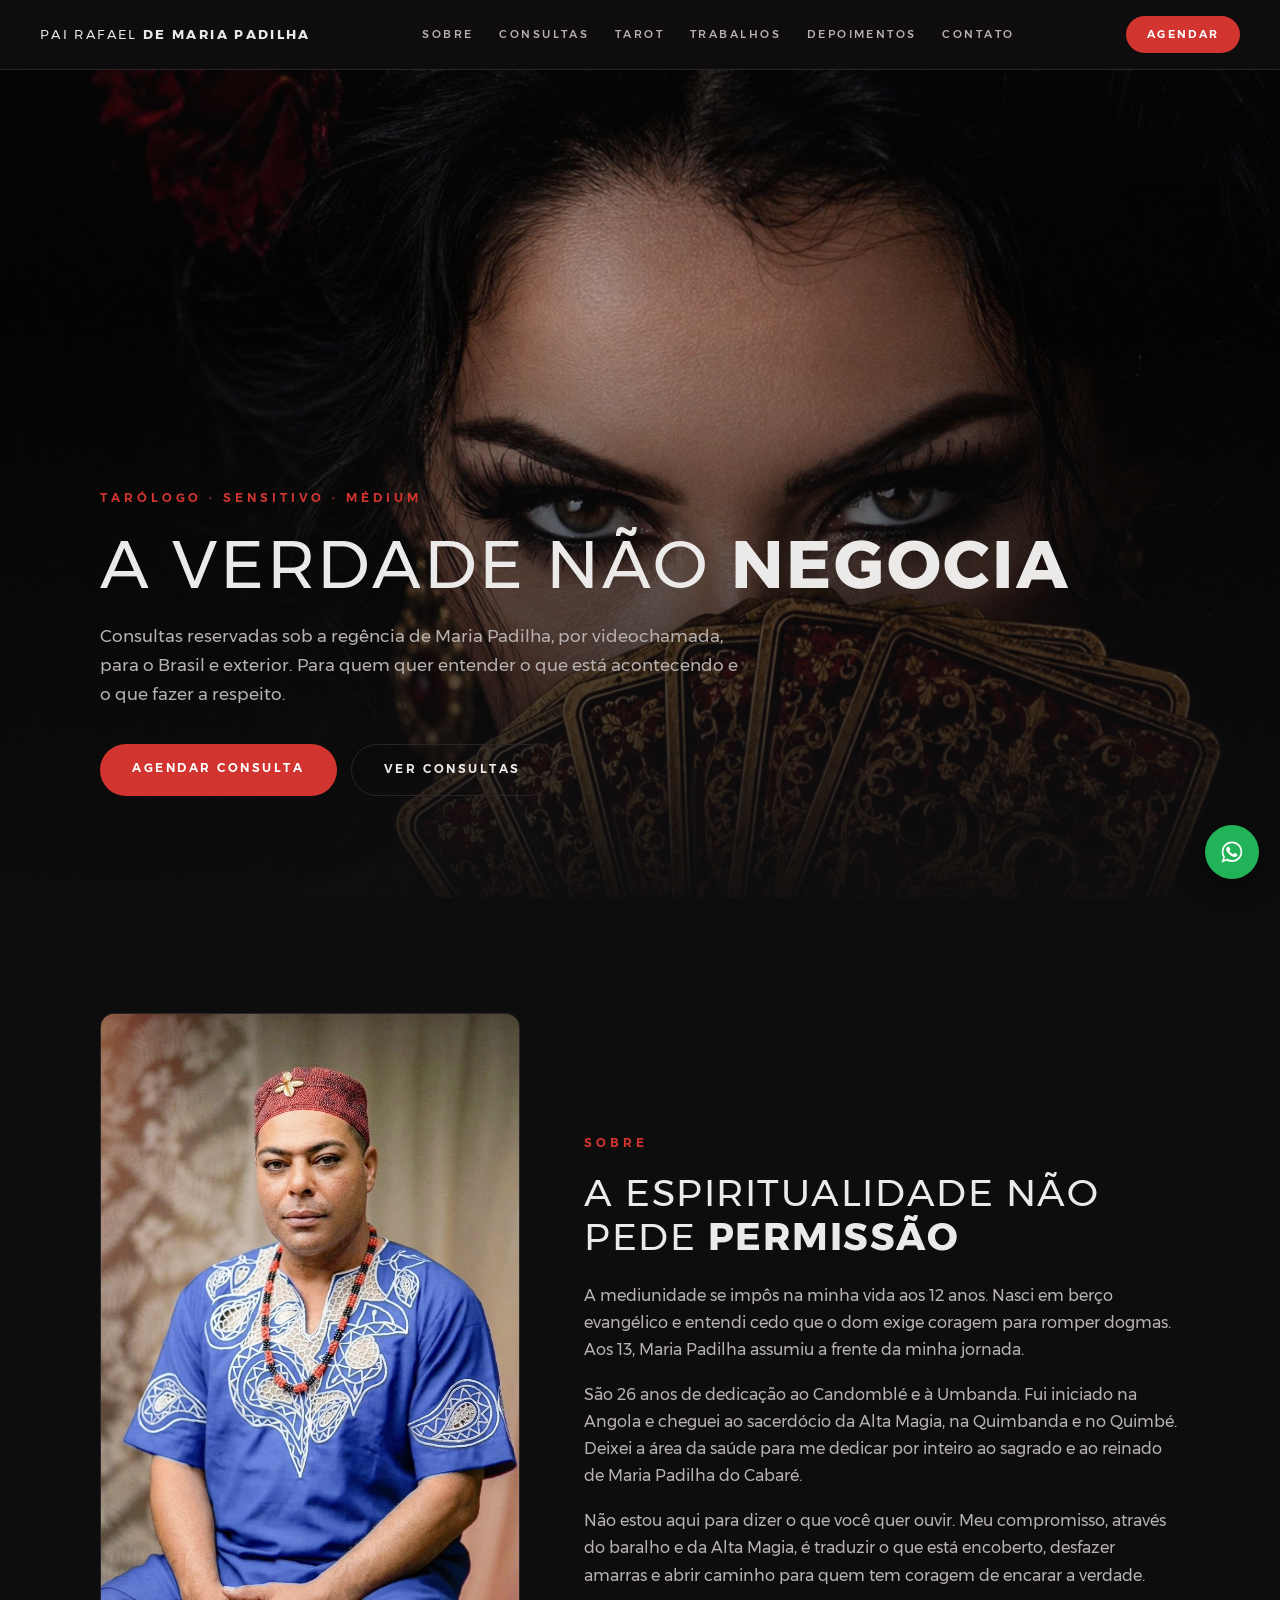
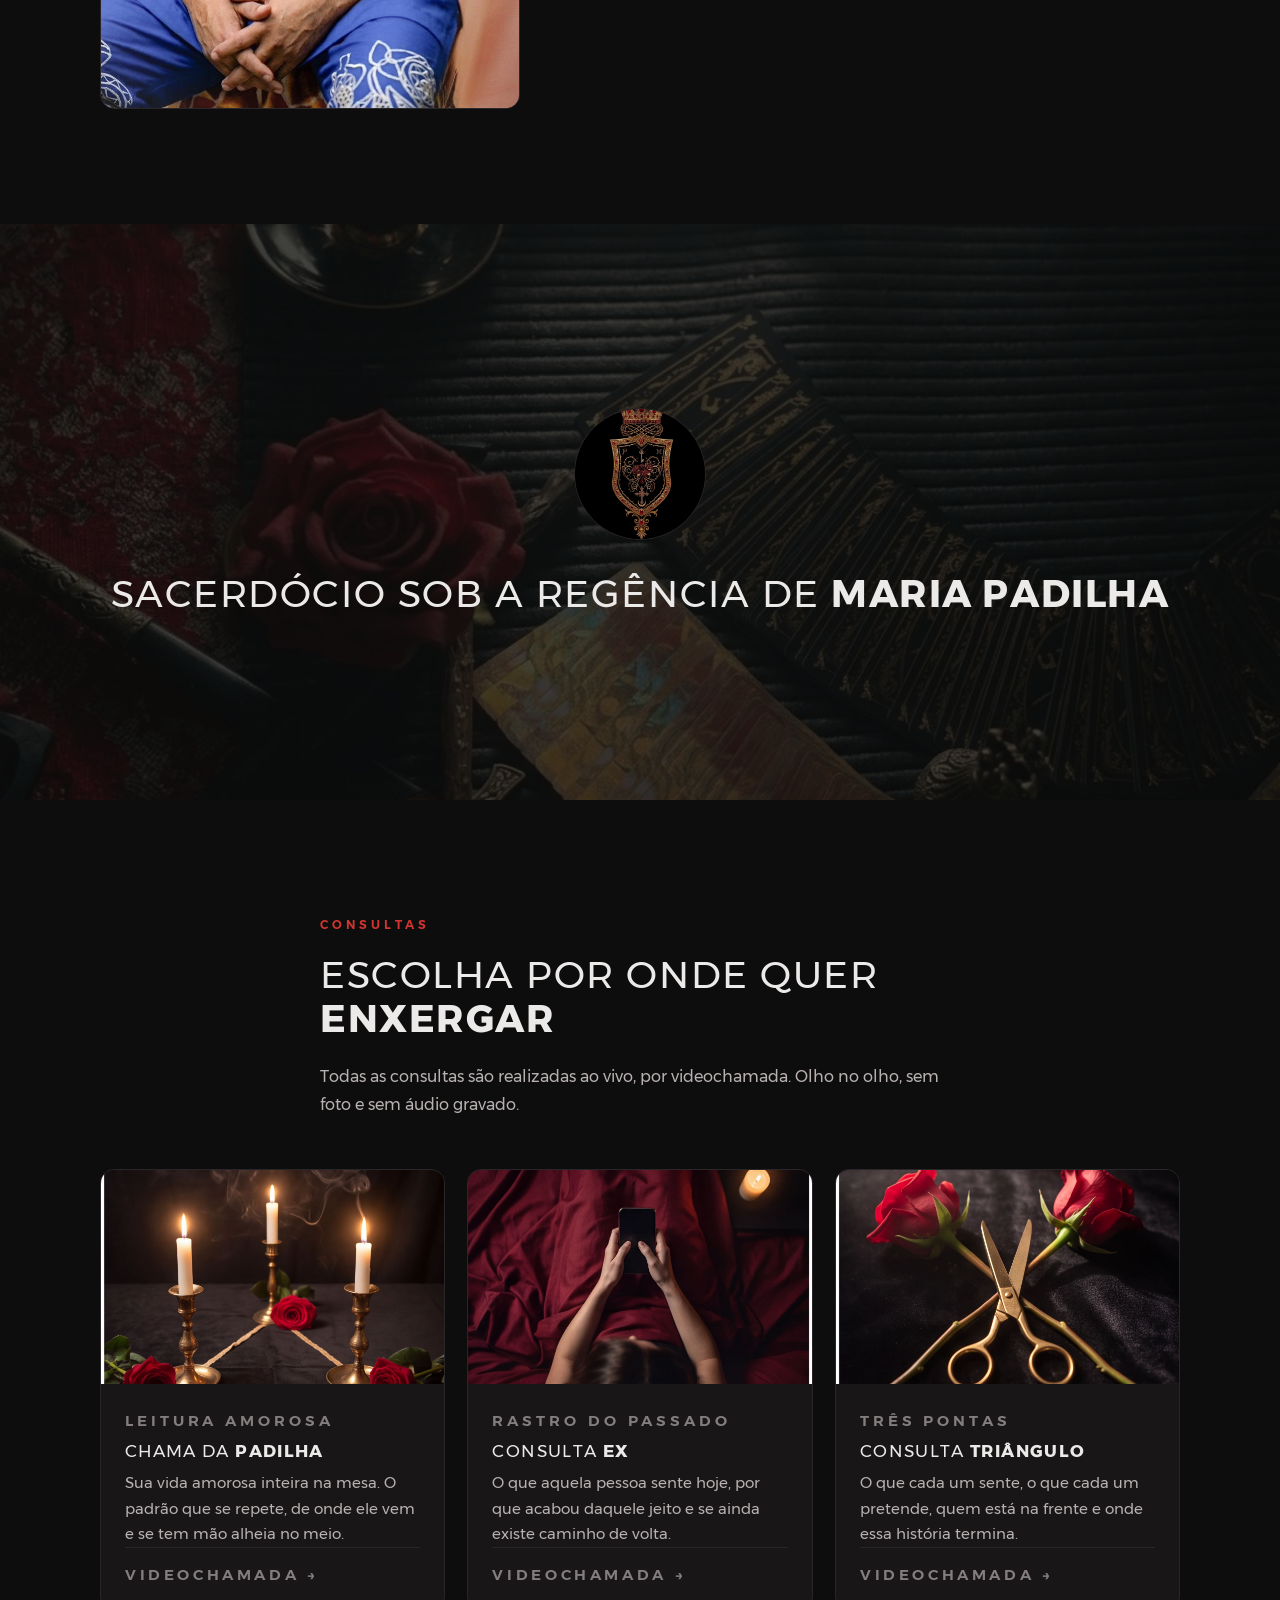
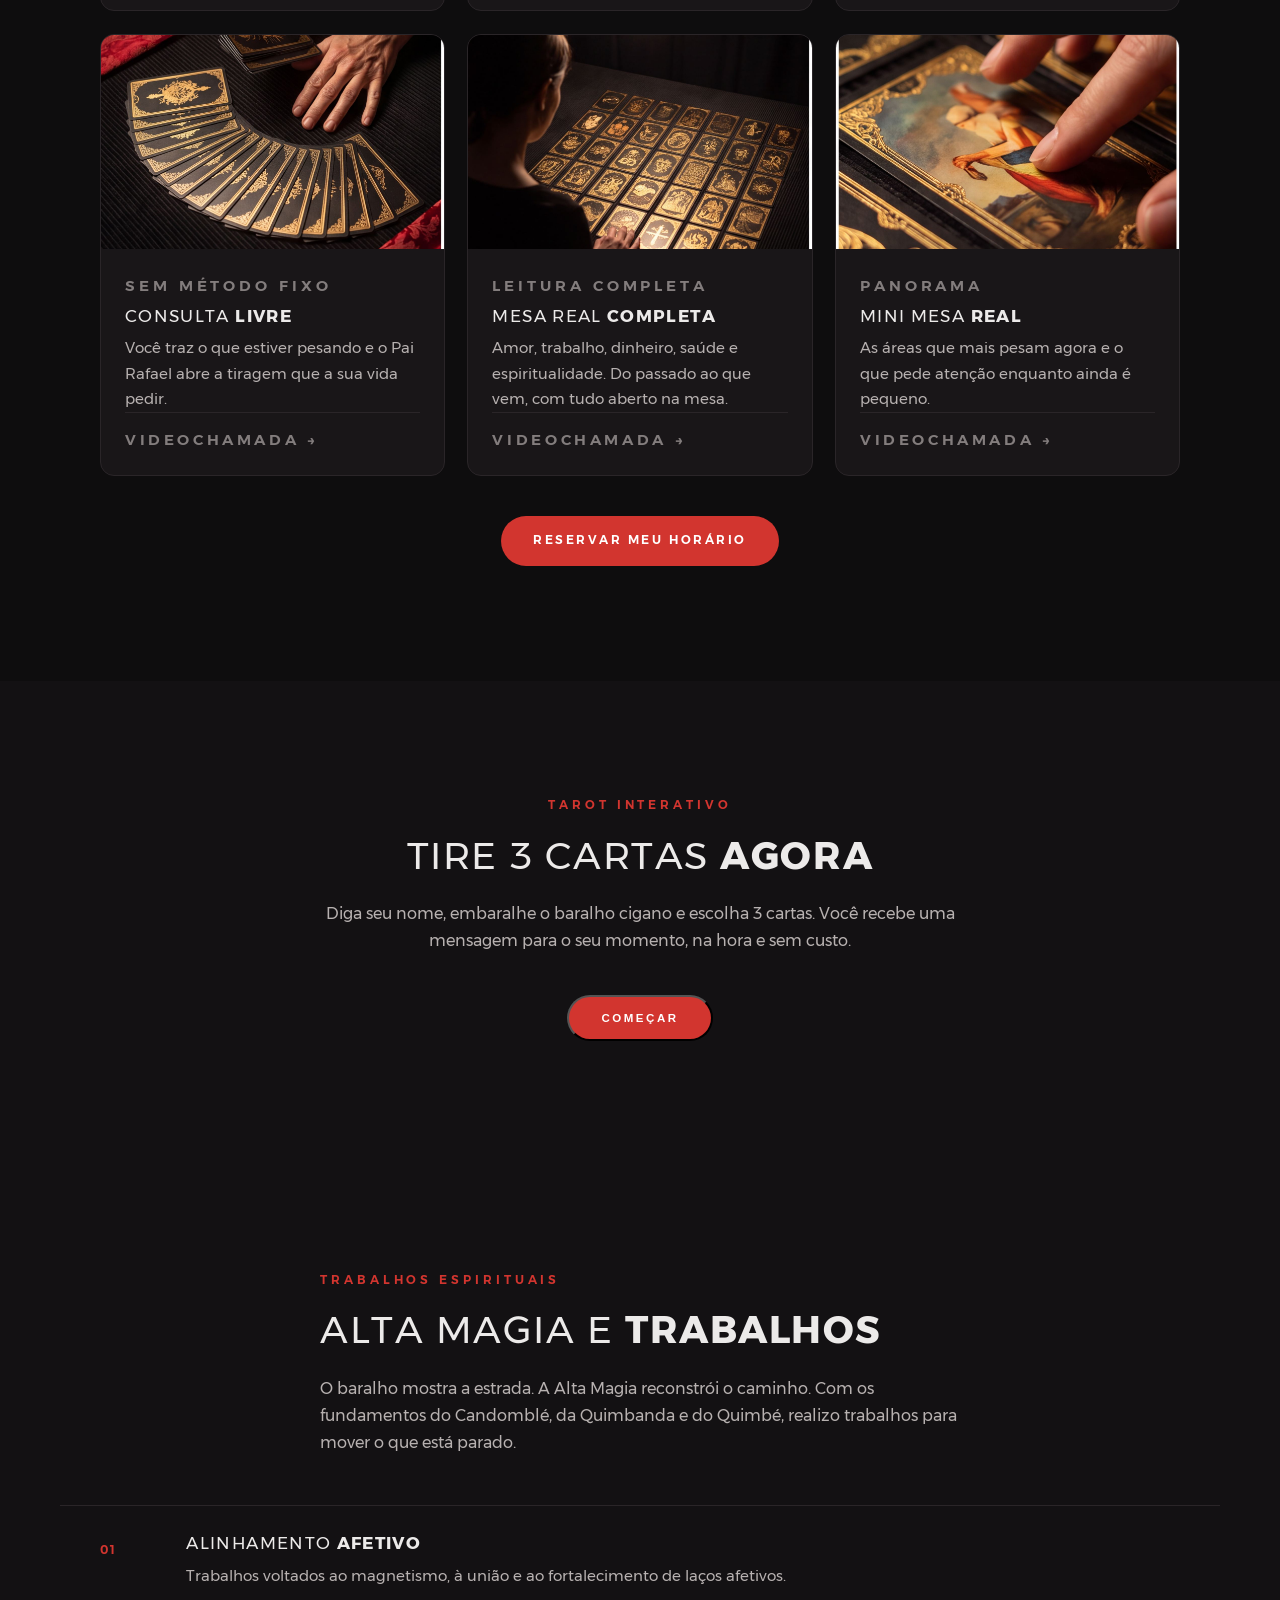
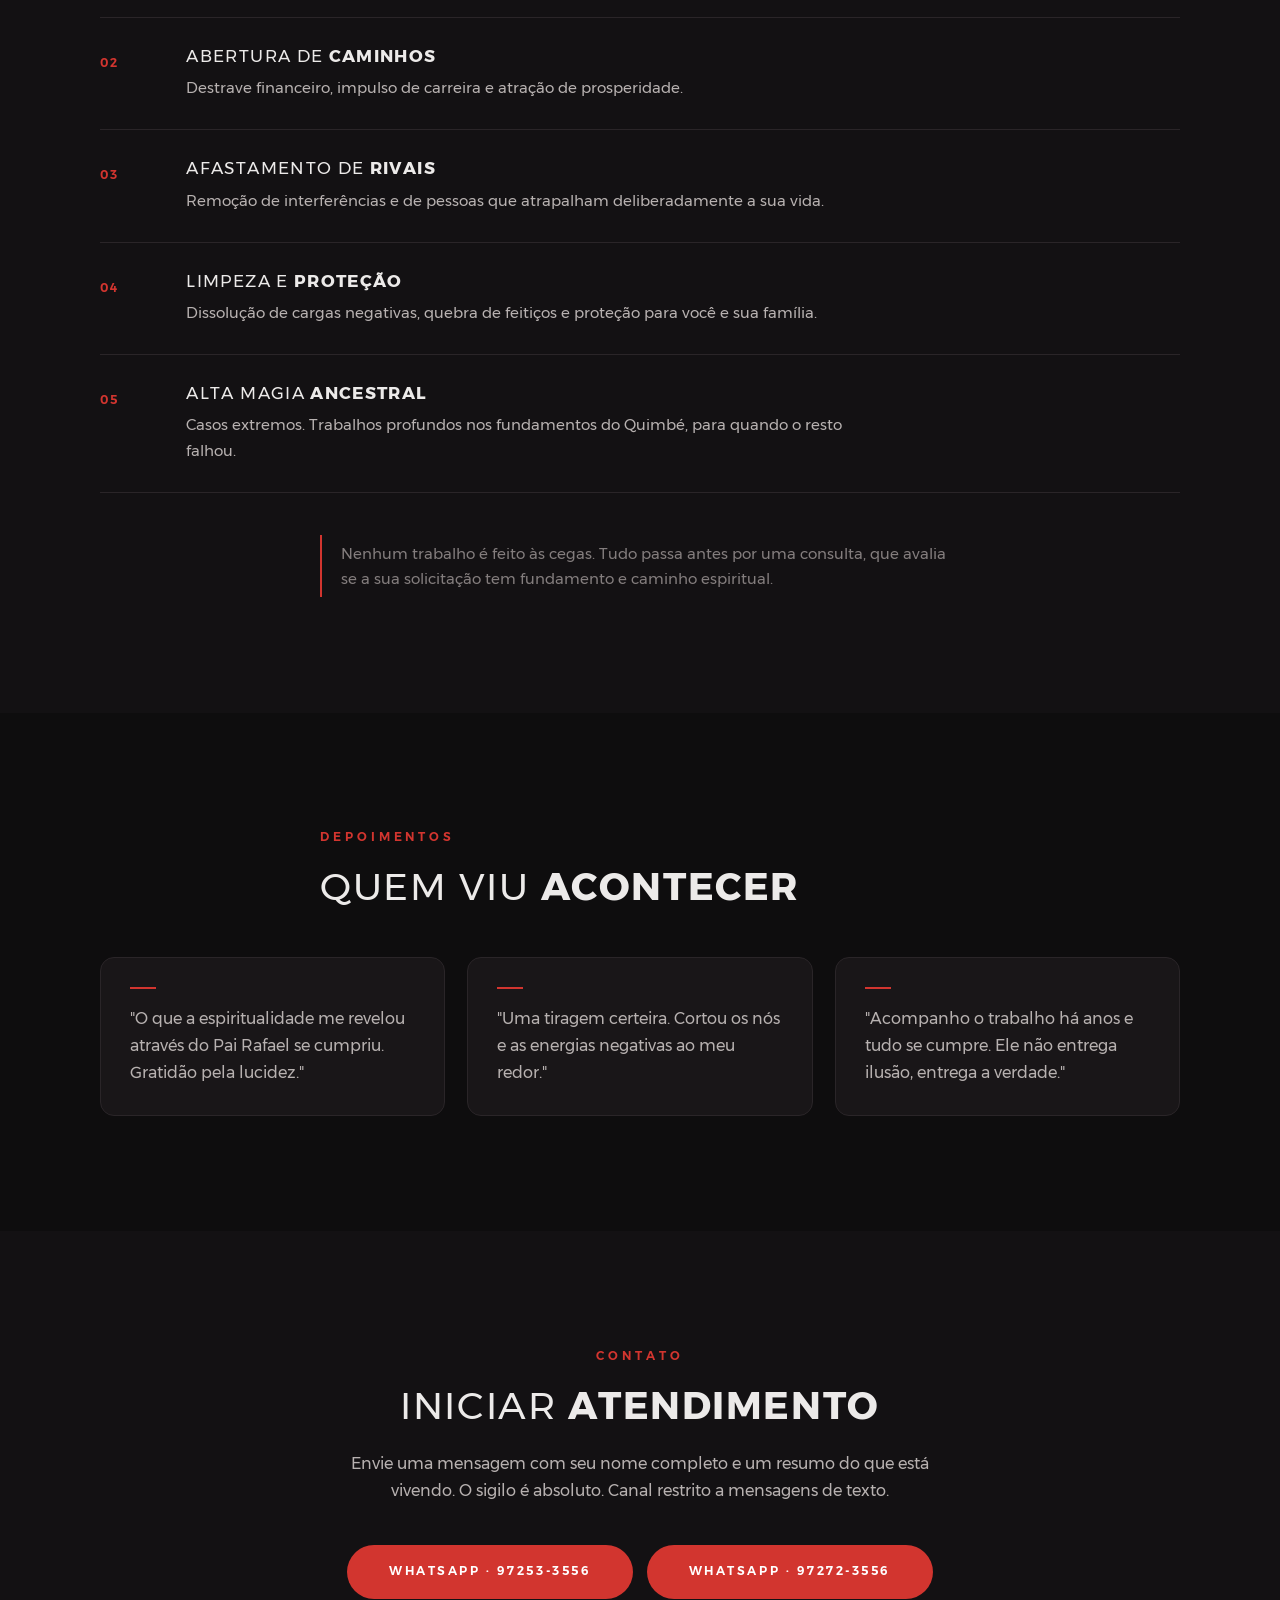
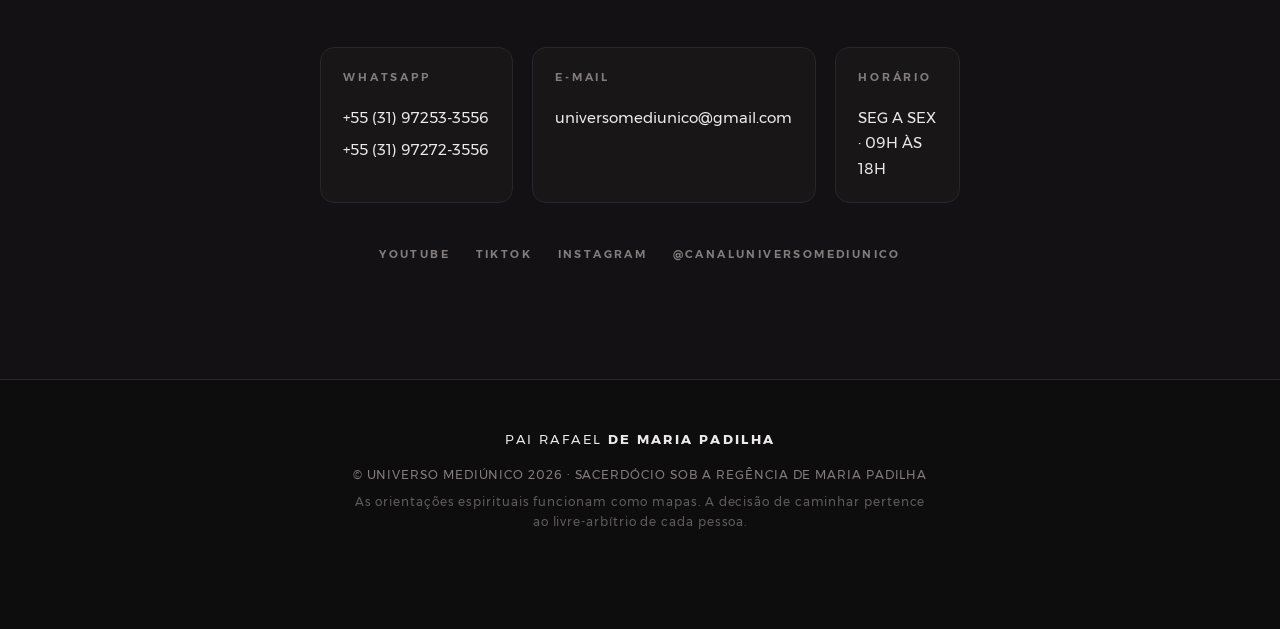
<file: index.html>
<!doctype html>
<html lang="pt-BR">
<head>
<meta charset="utf-8">
<meta name="viewport" content="width=device-width, initial-scale=1">
<title>Pai Rafael de Maria Padilha — Consultas Espirituais</title>
<meta name="description" content="Consultas espirituais por videochamada com Pai Rafael de Maria Padilha. Leitura de cartas, orientação e trabalhos espirituais.">
<meta property="og:title" content="Pai Rafael de Maria Padilha">
<meta property="og:description" content="Consultas espirituais por videochamada. Leitura de cartas, orientação e trabalhos espirituais.">
<meta property="og:type" content="website">
<link rel="preload" href="fonts/gontserrat-regular.woff2" as="font" type="font/woff2" crossorigin>
<link rel="preload" href="fonts/gontserrat-bold.woff2" as="font" type="font/woff2" crossorigin>
<link rel="stylesheet" href="styles.css">
<style>
/* ==== 2 numeros de whatsapp - embutido, nao mexe no styles.css ==== */
.wa2-dock{position:fixed;right:1.3rem;bottom:1.3rem;z-index:60;display:flex;flex-direction:column;align-items:flex-end;gap:.6rem}
.wa2-list{display:none;flex-direction:column;align-items:flex-end;gap:.5rem}
.wa2-dock.aberto .wa2-list{display:flex}
.wa2-item{display:inline-flex;align-items:center;gap:.55rem;background:var(--surface);border:1px solid var(--line);color:var(--text);padding:.62rem 1rem;border-radius:999px;font-size:.78rem;letter-spacing:.04em;white-space:nowrap;box-shadow:0 8px 26px rgba(0,0,0,.45);transition:border-color .2s,transform .2s}
.wa2-item:hover{border-color:#22b358;transform:translateY(-1px)}
.wa2-item svg{color:#22b358;flex-shrink:0}
.wa2-btn{width:54px;height:54px;border-radius:50%;border:none;cursor:pointer;padding:0;background:#22b358;color:#fff;display:flex;align-items:center;justify-content:center;box-shadow:0 8px 26px rgba(0,0,0,.45);transition:transform .2s}
.wa2-btn:hover{transform:scale(1.07)}
.wa2-dupla{display:flex;gap:.9rem;justify-content:center;flex-wrap:wrap;margin-top:2.5rem}
.center .wa2-dupla .btn{margin-top:0}
@media(max-width:520px){.wa2-dupla .btn{width:100%;text-align:center}}
.contact-grid .wa2-num{color:var(--text);font-size:.94rem;white-space:nowrap}
.contact-grid .wa2-num+.wa2-num{margin-top:.45rem}
</style>
</head>
<body>

<header class="nav" id="top">
  <a class="brand" href="#top">PAI RAFAEL <b>DE MARIA PADILHA</b></a>
  <nav class="nav-links">
    <a href="#sobre">SOBRE</a>
    <a href="#consultas">CONSULTAS</a>
    <a href="#tarot">TAROT</a>
    <a href="#trabalhos">TRABALHOS</a>
    <a href="#depoimentos">DEPOIMENTOS</a>
    <a href="#contato">CONTATO</a>
  </nav>
  <a class="btn btn-small" href="https://wa.me/5531972533556">AGENDAR</a>
</header>

<main>

<!-- HERO -->
<section class="hero">
  <img class="hero-img" src="assets/hero.jpg" alt="Pai Rafael de Maria Padilha">
  <div class="hero-veil"></div>
  <div class="hero-content">
    <p class="kicker">TARÓLOGO · SENSITIVO · MÉDIUM</p>
    <h1>A VERDADE NÃO <b>NEGOCIA</b></h1>
    <p class="lead">Consultas reservadas sob a regência de Maria Padilha, por videochamada, para o Brasil e exterior. Para quem quer entender o que está acontecendo e o que fazer a respeito.</p>
    <div class="hero-actions">
      <a class="btn" href="https://wa.me/5531972533556">AGENDAR CONSULTA</a>
      <a class="btn btn-ghost" href="#consultas">VER CONSULTAS</a>
    </div>
  </div>
</section>

<!-- SOBRE -->
<section id="sobre" class="section">
  <div class="wrap sobre-grid">
    <figure class="sobre-foto"><img src="assets/pai-rafael.jpg" alt="Pai Rafael de Maria Padilha"></figure>
    <div class="sobre-texto">
    <p class="kicker">SOBRE</p>
    <h2>A ESPIRITUALIDADE NÃO PEDE <b>PERMISSÃO</b></h2>
    <p>A mediunidade se impôs na minha vida aos 12 anos. Nasci em berço evangélico e entendi cedo que o dom exige coragem para romper dogmas. Aos 13, Maria Padilha assumiu a frente da minha jornada.</p>
    <p>São 26 anos de dedicação ao Candomblé e à Umbanda. Fui iniciado na Angola e cheguei ao sacerdócio da Alta Magia, na Quimbanda e no Quimbé. Deixei a área da saúde para me dedicar por inteiro ao sagrado e ao reinado de Maria Padilha do Cabaré.</p>
    <p>Não estou aqui para dizer o que você quer ouvir. Meu compromisso, através do baralho e da Alta Magia, é traduzir o que está encoberto, desfazer amarras e abrir caminho para quem tem coragem de encarar a verdade.</p>
    </div>
  </div>
</section>

<!-- FAIXA BRASÃO -->
<section class="band">
  <img class="band-img" src="assets/mesa-padilha.jpg" alt="">
  <div class="band-veil"></div>
  <div class="band-content">
    <img class="crest" src="assets/brasao.jpg" alt="Brasão">
    <h2>SACERDÓCIO SOB A REGÊNCIA DE <b>MARIA PADILHA</b></h2>
  </div>
</section>

<!-- CONSULTAS -->
<section id="consultas" class="section">
  <div class="wrap narrow">
    <p class="kicker">CONSULTAS</p>
    <h2>ESCOLHA POR ONDE QUER <b>ENXERGAR</b></h2>
    <p>Todas as consultas são realizadas ao vivo, por videochamada. Olho no olho, sem foto e sem áudio gravado.</p>
  </div>

  <div class="wrap cards">

    <a class="card" href="https://wa.me/5531972533556?text=Ol%C3%A1%21%20Quero%20agendar%20a%20consulta%20Chama%20da%20Padilha." target="_blank" rel="noreferrer">
      <div class="card-img"><img src="assets/c-chama.jpg" alt="" loading="lazy"></div>
      <div class="card-body">
        <p class="tag">LEITURA AMOROSA</p>
        <h3>CHAMA DA <b>PADILHA</b></h3>
        <p>Sua vida amorosa inteira na mesa. O padrão que se repete, de onde ele vem e se tem mão alheia no meio.</p>
        <p class="meta">VIDEOCHAMADA</p>
      </div>
    </a>

    <a class="card" href="https://wa.me/5531972533556?text=Ol%C3%A1%21%20Quero%20agendar%20a%20Consulta%20Ex." target="_blank" rel="noreferrer">
      <div class="card-img"><img src="assets/c-ex.jpg" alt="" loading="lazy"></div>
      <div class="card-body">
        <p class="tag">RASTRO DO PASSADO</p>
        <h3>CONSULTA <b>EX</b></h3>
        <p>O que aquela pessoa sente hoje, por que acabou daquele jeito e se ainda existe caminho de volta.</p>
        <p class="meta">VIDEOCHAMADA</p>
      </div>
    </a>

    <a class="card" href="https://wa.me/5531972533556?text=Ol%C3%A1%21%20Quero%20agendar%20a%20Consulta%20Tri%C3%A2ngulo." target="_blank" rel="noreferrer">
      <div class="card-img"><img src="assets/c-triangulo.jpg" alt="" loading="lazy"></div>
      <div class="card-body">
        <p class="tag">TRÊS PONTAS</p>
        <h3>CONSULTA <b>TRIÂNGULO</b></h3>
        <p>O que cada um sente, o que cada um pretende, quem está na frente e onde essa história termina.</p>
        <p class="meta">VIDEOCHAMADA</p>
      </div>
    </a>

    <a class="card" href="https://wa.me/5531972533556?text=Ol%C3%A1%21%20Quero%20agendar%20a%20Consulta%20Livre." target="_blank" rel="noreferrer">
      <div class="card-img"><img src="assets/c-livre.jpg" alt="" loading="lazy"></div>
      <div class="card-body">
        <p class="tag">SEM MÉTODO FIXO</p>
        <h3>CONSULTA <b>LIVRE</b></h3>
        <p>Você traz o que estiver pesando e o Pai Rafael abre a tiragem que a sua vida pedir.</p>
        <p class="meta">VIDEOCHAMADA</p>
      </div>
    </a>

    <a class="card" href="https://wa.me/5531972533556?text=Ol%C3%A1%21%20Quero%20agendar%20a%20Mesa%20Real%20Completa." target="_blank" rel="noreferrer">
      <div class="card-img"><img src="assets/c-mesa.jpg" alt="" loading="lazy"></div>
      <div class="card-body">
        <p class="tag">LEITURA COMPLETA</p>
        <h3>MESA REAL <b>COMPLETA</b></h3>
        <p>Amor, trabalho, dinheiro, saúde e espiritualidade. Do passado ao que vem, com tudo aberto na mesa.</p>
        <p class="meta">VIDEOCHAMADA</p>
      </div>
    </a>

    <a class="card" href="https://wa.me/5531972533556?text=Ol%C3%A1%21%20Quero%20agendar%20a%20Mini%20Mesa%20Real." target="_blank" rel="noreferrer">
      <div class="card-img"><img src="assets/c-mini.jpg" alt="" loading="lazy"></div>
      <div class="card-body">
        <p class="tag">PANORAMA</p>
        <h3>MINI MESA <b>REAL</b></h3>
        <p>As áreas que mais pesam agora e o que pede atenção enquanto ainda é pequeno.</p>
        <p class="meta">VIDEOCHAMADA</p>
      </div>
    </a>

  </div>

  <div class="wrap center">
    <a class="btn" href="https://wa.me/5531972533556">RESERVAR MEU HORÁRIO</a>
  </div>
</section>


<!-- TAROT INTERATIVO -->
<section id="tarot" class="section alt">
  <div class="wrap narrow center">
    <p class="kicker">TAROT INTERATIVO</p>
    <h2>TIRE 3 CARTAS <b>AGORA</b></h2>
    <p>Diga seu nome, embaralhe o baralho cigano e escolha 3 cartas. Você recebe uma mensagem para o seu momento, na hora e sem custo.</p>
    <button class="btn" id="abrir-tarot" type="button">COMEÇAR</button>
  </div>
</section>

<!-- TRABALHOS -->
<section id="trabalhos" class="section alt">
  <div class="wrap narrow">
    <p class="kicker">TRABALHOS ESPIRITUAIS</p>
    <h2>ALTA MAGIA E <b>TRABALHOS</b></h2>
    <p>O baralho mostra a estrada. A Alta Magia reconstrói o caminho. Com os fundamentos do Candomblé, da Quimbanda e do Quimbé, realizo trabalhos para mover o que está parado.</p>
  </div>

  <div class="wrap works">
    <div class="work"><span>01</span><div><h3>ALINHAMENTO <b>AFETIVO</b></h3><p>Trabalhos voltados ao magnetismo, à união e ao fortalecimento de laços afetivos.</p></div></div>
    <div class="work"><span>02</span><div><h3>ABERTURA DE <b>CAMINHOS</b></h3><p>Destrave financeiro, impulso de carreira e atração de prosperidade.</p></div></div>
    <div class="work"><span>03</span><div><h3>AFASTAMENTO DE <b>RIVAIS</b></h3><p>Remoção de interferências e de pessoas que atrapalham deliberadamente a sua vida.</p></div></div>
    <div class="work"><span>04</span><div><h3>LIMPEZA E <b>PROTEÇÃO</b></h3><p>Dissolução de cargas negativas, quebra de feitiços e proteção para você e sua família.</p></div></div>
    <div class="work"><span>05</span><div><h3>ALTA MAGIA <b>ANCESTRAL</b></h3><p>Casos extremos. Trabalhos profundos nos fundamentos do Quimbé, para quando o resto falhou.</p></div></div>
  </div>

  <div class="wrap narrow">
    <p class="note">Nenhum trabalho é feito às cegas. Tudo passa antes por uma consulta, que avalia se a sua solicitação tem fundamento e caminho espiritual.</p>
  </div>
</section>

<!-- DEPOIMENTOS -->
<section id="depoimentos" class="section">
  <div class="wrap narrow">
    <p class="kicker">DEPOIMENTOS</p>
    <h2>QUEM VIU <b>ACONTECER</b></h2>
  </div>
  <div class="wrap quotes">
    <blockquote>"O que a espiritualidade me revelou através do Pai Rafael se cumpriu. Gratidão pela lucidez."</blockquote>
    <blockquote>"Uma tiragem certeira. Cortou os nós e as energias negativas ao meu redor."</blockquote>
    <blockquote>"Acompanho o trabalho há anos e tudo se cumpre. Ele não entrega ilusão, entrega a verdade."</blockquote>
  </div>
</section>

<!-- CONTATO -->
<section id="contato" class="section alt">
  <div class="wrap narrow center">
    <p class="kicker">CONTATO</p>
    <h2>INICIAR <b>ATENDIMENTO</b></h2>
    <p>Envie uma mensagem com seu nome completo e um resumo do que está vivendo. O sigilo é absoluto. Canal restrito a mensagens de texto.</p>
    <div class="wa2-dupla">
      <a class="btn btn-large" href="https://wa.me/5531972533556" target="_blank" rel="noreferrer">WHATSAPP &middot; 97253-3556</a>
      <a class="btn btn-large" href="https://wa.me/5531972723556" target="_blank" rel="noreferrer">WHATSAPP &middot; 97272-3556</a>
    </div>
    <div class="contact-grid">
      <div><p class="tag">WHATSAPP</p><p class="wa2-num">+55 (31) 97253-3556</p><p class="wa2-num">+55 (31) 97272-3556</p></div>
      <div><p class="tag">E-MAIL</p><p>universomediunico@gmail.com</p></div>
      <div><p class="tag">HORÁRIO</p><p>SEG A SEX · 09H ÀS 18H</p></div>
    </div>
    <div class="social">
      <a href="https://youtube.com/@pairafaeldemariapadilha" target="_blank" rel="noreferrer">YOUTUBE</a>
      <a href="https://tiktok.com/@pairafaeldemariapadilha" target="_blank" rel="noreferrer">TIKTOK</a>
      <a href="https://instagram.com/pairafaeldemariapadilha" target="_blank" rel="noreferrer">INSTAGRAM</a>
      <a href="https://instagram.com/canaluniversomediunico" target="_blank" rel="noreferrer">@CANALUNIVERSOMEDIUNICO</a>
    </div>
  </div>
</section>

</main>

<footer class="footer">
  <p>PAI RAFAEL <b>DE MARIA PADILHA</b></p>
  <p class="fine">© UNIVERSO MEDIÚNICO 2026 · SACERDÓCIO SOB A REGÊNCIA DE MARIA PADILHA</p>
  <p class="fine dim">As orientações espirituais funcionam como mapas. A decisão de caminhar pertence ao livre-arbítrio de cada pessoa.</p>
</footer>

<div class="wa2-dock" id="wa2-dock">
  <div class="wa2-list" id="wa2-list">
    <a class="wa2-item" href="https://wa.me/5531972533556" target="_blank" rel="noreferrer"><svg viewBox="0 0 32 32" width="16" height="16" aria-hidden="true"><path fill="currentColor" d="M16 3C9 3 3.4 8.6 3.4 15.6c0 2.5.7 4.9 2 7L3 29l6.6-2.3c2 1.1 4.2 1.7 6.4 1.7 7 0 12.6-5.6 12.6-12.6S23 3 16 3zm0 22.9c-2 0-3.9-.5-5.5-1.5l-.4-.2-3.9 1.4 1.3-3.8-.3-.4c-1.1-1.7-1.7-3.7-1.7-5.8 0-5.8 4.7-10.5 10.5-10.5s10.5 4.7 10.5 10.5S21.8 25.9 16 25.9zm5.9-7.8c-.3-.2-1.9-.9-2.2-1s-.5-.2-.7.2c-.2.3-.8 1-1 1.2-.2.2-.4.2-.7.1-.3-.2-1.4-.5-2.6-1.6-1-.9-1.6-2-1.8-2.3-.2-.3 0-.5.1-.6.1-.1.3-.4.5-.6.2-.2.2-.3.3-.5.1-.2.1-.4 0-.6-.1-.2-.7-1.7-1-2.3-.3-.6-.5-.5-.7-.5H11c-.2 0-.6.1-.9.4-.3.3-1.2 1.1-1.2 2.7 0 1.6 1.2 3.2 1.4 3.4.2.2 2.4 3.7 5.8 5.1 3.4 1.4 3.4.9 4 .9.6-.1 1.9-.8 2.2-1.5.3-.7.3-1.4.2-1.5-.1-.1-.3-.2-.6-.4z"/></svg> (31) 97253-3556</a>
    <a class="wa2-item" href="https://wa.me/5531972723556" target="_blank" rel="noreferrer"><svg viewBox="0 0 32 32" width="16" height="16" aria-hidden="true"><path fill="currentColor" d="M16 3C9 3 3.4 8.6 3.4 15.6c0 2.5.7 4.9 2 7L3 29l6.6-2.3c2 1.1 4.2 1.7 6.4 1.7 7 0 12.6-5.6 12.6-12.6S23 3 16 3zm0 22.9c-2 0-3.9-.5-5.5-1.5l-.4-.2-3.9 1.4 1.3-3.8-.3-.4c-1.1-1.7-1.7-3.7-1.7-5.8 0-5.8 4.7-10.5 10.5-10.5s10.5 4.7 10.5 10.5S21.8 25.9 16 25.9zm5.9-7.8c-.3-.2-1.9-.9-2.2-1s-.5-.2-.7.2c-.2.3-.8 1-1 1.2-.2.2-.4.2-.7.1-.3-.2-1.4-.5-2.6-1.6-1-.9-1.6-2-1.8-2.3-.2-.3 0-.5.1-.6.1-.1.3-.4.5-.6.2-.2.2-.3.3-.5.1-.2.1-.4 0-.6-.1-.2-.7-1.7-1-2.3-.3-.6-.5-.5-.7-.5H11c-.2 0-.6.1-.9.4-.3.3-1.2 1.1-1.2 2.7 0 1.6 1.2 3.2 1.4 3.4.2.2 2.4 3.7 5.8 5.1 3.4 1.4 3.4.9 4 .9.6-.1 1.9-.8 2.2-1.5.3-.7.3-1.4.2-1.5-.1-.1-.3-.2-.6-.4z"/></svg> (31) 97272-3556</a>
  </div>
  <button class="wa2-btn" id="wa2-toggle" type="button" aria-expanded="false" aria-controls="wa2-list" aria-label="Falar no WhatsApp"><svg viewBox="0 0 32 32" width="26" height="26" aria-hidden="true"><path fill="currentColor" d="M16 3C9 3 3.4 8.6 3.4 15.6c0 2.5.7 4.9 2 7L3 29l6.6-2.3c2 1.1 4.2 1.7 6.4 1.7 7 0 12.6-5.6 12.6-12.6S23 3 16 3zm0 22.9c-2 0-3.9-.5-5.5-1.5l-.4-.2-3.9 1.4 1.3-3.8-.3-.4c-1.1-1.7-1.7-3.7-1.7-5.8 0-5.8 4.7-10.5 10.5-10.5s10.5 4.7 10.5 10.5S21.8 25.9 16 25.9zm5.9-7.8c-.3-.2-1.9-.9-2.2-1s-.5-.2-.7.2c-.2.3-.8 1-1 1.2-.2.2-.4.2-.7.1-.3-.2-1.4-.5-2.6-1.6-1-.9-1.6-2-1.8-2.3-.2-.3 0-.5.1-.6.1-.1.3-.4.5-.6.2-.2.2-.3.3-.5.1-.2.1-.4 0-.6-.1-.2-.7-1.7-1-2.3-.3-.6-.5-.5-.7-.5H11c-.2 0-.6.1-.9.4-.3.3-1.2 1.1-1.2 2.7 0 1.6 1.2 3.2 1.4 3.4.2.2 2.4 3.7 5.8 5.1 3.4 1.4 3.4.9 4 .9.6-.1 1.9-.8 2.2-1.5.3-.7.3-1.4.2-1.5-.1-.1-.3-.2-.6-.4z"/></svg></button>
</div>


<!-- OVERLAY DO TAROT -->
<div class="tarot-overlay" id="tarot-overlay" role="dialog" aria-modal="true" aria-label="Tarot interativo">
  <div class="tarot-caixa">
    <button class="tarot-x" id="tarot-fechar" type="button" aria-label="Fechar">×</button>

    <div id="tarot-inicio">
      <p class="kicker">TAROT INTERATIVO</p>
      <h2>ANTES DE EMBARALHAR, <b>SEU NOME</b></h2>
      <p>As cartas respondem melhor quando sabem com quem falam.</p>
      <input id="tarot-nome" type="text" placeholder="Seu primeiro nome" autocomplete="given-name" maxlength="40">
      <button class="btn" id="tarot-comecar" type="button">EMBARALHAR</button>
    </div>

    <div id="tarot-mesa" hidden>
      <p class="kicker" id="tarot-quem"></p>
      <h2 id="tarot-conta">ESCOLHA 3 CARTAS</h2>
      <p>Respire. Deixe a mão escolher, não a cabeça.</p>
      <div class="tarot-grid" id="tarot-grid"></div>
    </div>

    <div id="tarot-resultado" hidden>
      <p class="kicker">SUA MENSAGEM</p>
      <h2 id="tarot-saudacao"></h2>
      <div id="tarot-cartas-final"></div>
      <p class="tarot-fecho">Isso é um recado, não uma consulta. Se alguma dessas cartas tocou onde dói, a leitura completa vai mais fundo.</p>
      <div class="tarot-acoes">
        <a class="btn" href="https://wa.me/5531972533556">FALAR COM O PAI RAFAEL</a>
        <button class="btn btn-ghost" id="tarot-refazer" type="button">TIRAR DE NOVO</button>
      </div>
    </div>

  </div>
</div>
<script>
(function(){
  var d=document.getElementById('wa2-dock'),b=document.getElementById('wa2-toggle');
  if(!d||!b)return;
  b.addEventListener('click',function(e){e.stopPropagation();var on=d.classList.toggle('aberto');b.setAttribute('aria-expanded',on?'true':'false');});
  document.addEventListener('click',function(e){if(!d.contains(e.target)){d.classList.remove('aberto');b.setAttribute('aria-expanded','false');}});
  document.addEventListener('keydown',function(e){if(e.key==='Escape'){d.classList.remove('aberto');b.setAttribute('aria-expanded','false');}});
})();
</script>
<script src="tarot.js"></script>

</body>
</html>
</file>
<file: styles.css>
/* ============================================================
   PAI RAFAEL DE MARIA PADILHA
   Clean escuro · sem itálico · sem dourado · acento vermelho
   ============================================================ */

@font-face{font-family:"Gontserrat";src:url("fonts/gontserrat-light.woff2") format("woff2");font-weight:300;font-style:normal;font-display:swap}
@font-face{font-family:"Gontserrat";src:url("fonts/gontserrat-regular.woff2") format("woff2");font-weight:400;font-style:normal;font-display:swap}
@font-face{font-family:"Gontserrat";src:url("fonts/gontserrat-medium.woff2") format("woff2");font-weight:500;font-style:normal;font-display:swap}
@font-face{font-family:"Gontserrat";src:url("fonts/gontserrat-semibold.woff2") format("woff2");font-weight:600;font-style:normal;font-display:swap}
@font-face{font-family:"Gontserrat";src:url("fonts/gontserrat-bold.woff2") format("woff2");font-weight:700;font-style:normal;font-display:swap}

:root{
  --bg:        #0e0d0e;
  --bg-alt:    #131113;
  --surface:   #191618;
  --line:      #2a2528;
  --text:      #eceae9;
  --text-2:    #b7b1b0;
  --text-3:    #837d7d;
  --accent:    #d2352f;
  --radius:    14px;
  --wrap:      1160px;
  --narrow:    720px;
}

*{margin:0;padding:0;box-sizing:border-box}
html{scroll-behavior:smooth}
body{
  background:var(--bg);
  color:var(--text);
  font-family:"Gontserrat",system-ui,-apple-system,sans-serif;
  font-weight:400;
  line-height:1.7;
  -webkit-font-smoothing:antialiased;
}
img{display:block;max-width:100%}
a{color:inherit;text-decoration:none}
em,i{font-style:normal}

/* ---------- tipografia ---------- */
h1,h2,h3{
  font-weight:400;              /* peso regular */
  text-transform:uppercase;
  line-height:1.15;
  letter-spacing:.04em;
}
h1 b,h2 b,h3 b,.brand b,.footer b{font-weight:700}  /* uma palavra em negrito */
h1{font-size:clamp(2.3rem,5.6vw,4.2rem)}
h2{font-size:clamp(1.55rem,3.4vw,2.4rem);margin-bottom:1.4rem}
h3{font-size:1.06rem;letter-spacing:.08em;margin-bottom:.55rem}
p{color:var(--text-2)}
h1+p,h2+p{max-width:58ch}

.kicker{
  font-size:.72rem;font-weight:600;letter-spacing:.34em;
  text-transform:uppercase;color:var(--accent);margin-bottom:1.1rem;
}
.tag{
  font-size:.66rem;font-weight:600;letter-spacing:.26em;
  text-transform:uppercase;color:var(--text-3);margin-bottom:.5rem;
}
.meta{
  font-size:.66rem;font-weight:600;letter-spacing:.24em;
  text-transform:uppercase;color:var(--text-3);
  margin-top:1.1rem;padding-top:.9rem;border-top:1px solid var(--line);
}
.lead{font-size:1.06rem;max-width:54ch}
.note{
  border-left:2px solid var(--accent);
  padding:.35rem 0 .35rem 1.2rem;
  color:var(--text-3);font-size:.94rem;max-width:62ch;
}

/* ---------- layout ---------- */
.wrap{max-width:var(--wrap);margin:0 auto;padding:0 clamp(1.2rem,4vw,2.5rem)}
.narrow{max-width:var(--narrow)}
.center{text-align:center}
.center h2+p,.center .lead{margin-left:auto;margin-right:auto}
.section{padding:clamp(4.5rem,9vw,7.5rem) 0}
.section.alt{background:var(--bg-alt)}
.section p+p{margin-top:1.1rem}

/* ---------- nav ---------- */
.nav{
  position:sticky;top:0;z-index:40;
  display:flex;align-items:center;gap:2rem;
  padding:1rem clamp(1.2rem,4vw,2.5rem);
  background:rgba(14,13,14,.86);
  backdrop-filter:blur(14px);
  border-bottom:1px solid var(--line);
}
.brand{font-size:.82rem;font-weight:400;letter-spacing:.18em;white-space:nowrap}
.nav-links{display:flex;gap:1.6rem;margin-left:auto}
.nav-links a{
  font-size:.7rem;font-weight:500;letter-spacing:.22em;color:var(--text-2);
  transition:color .2s;
}
.nav-links a:hover{color:var(--text)}
@media(max-width:860px){.nav-links{display:none}}

/* ---------- botões ---------- */
.btn{
  display:inline-block;
  padding:.95rem 2rem;
  background:var(--accent);color:#fff;
  font-size:.72rem;font-weight:600;letter-spacing:.22em;text-transform:uppercase;
  border-radius:999px;
  transition:filter .2s,transform .2s;
}
.btn:hover{filter:brightness(1.12);transform:translateY(-1px)}
.btn-ghost{background:transparent;border:1px solid var(--line);color:var(--text)}
.btn-ghost:hover{border-color:var(--text-3)}
.btn-small{padding:.6rem 1.3rem;font-size:.66rem;margin-left:auto}
@media(max-width:860px){.btn-small{margin-left:auto}}
.btn-large{padding:1.1rem 2.6rem}
.center .btn{margin-top:2.5rem}

/* ---------- hero ---------- */
.hero{position:relative;min-height:92vh;display:flex;align-items:flex-end;overflow:hidden}
.hero-img{position:absolute;inset:0;width:100%;height:100%;object-fit:cover;object-position:center 22%}
.hero-veil{
  position:absolute;inset:0;
  background:
    linear-gradient(to top, rgba(14,13,14,.96) 0%, rgba(14,13,14,.55) 42%, rgba(14,13,14,.22) 70%, rgba(14,13,14,.34) 100%);
}
.hero-content{
  position:relative;z-index:1;
  max-width:var(--wrap);width:100%;margin:0 auto;
  padding:0 clamp(1.2rem,4vw,2.5rem) clamp(4rem,8vw,6.5rem);
}
.hero-content h1{margin-bottom:1.2rem}
.hero-actions{display:flex;gap:.9rem;flex-wrap:wrap;margin-top:2.2rem}

/* ---------- faixa brasão ---------- */
.band{position:relative;min-height:64vh;display:flex;align-items:center;overflow:hidden}
.band-img{position:absolute;inset:0;width:100%;height:100%;object-fit:cover}
.band-veil{position:absolute;inset:0;background:rgba(14,13,14,.78)}
.band-content{
  position:relative;z-index:1;width:100%;
  text-align:center;padding:clamp(4rem,8vw,6rem) 1.5rem;
}
.crest{
  width:132px;height:132px;object-fit:cover;border-radius:50%;
  margin:0 auto 2rem;border:1px solid var(--line);
}
.band-content h2{margin-bottom:0}

/* ---------- consultas ---------- */
.cards{
  display:grid;
  grid-template-columns:repeat(3,1fr);
  gap:1.4rem;
  margin-top:3.2rem;
}
@media(max-width:1000px){.cards{grid-template-columns:repeat(2,1fr)}}
@media(max-width:640px){.cards{grid-template-columns:1fr}}
.card{
  background:var(--surface);
  border:1px solid var(--line);
  border-radius:var(--radius);
  overflow:hidden;
  display:flex;flex-direction:column;
  transition:border-color .25s,transform .25s;
}
.card:hover{border-color:#443c40;transform:translateY(-3px)}
.card-img{aspect-ratio:16/10;overflow:hidden}
.card-img img{width:100%;height:100%;object-fit:cover;transition:transform .5s}
.card:hover .card-img img{transform:scale(1.04)}
.card-body{padding:1.5rem 1.5rem 1.4rem;display:flex;flex-direction:column;flex:1}
.card-body p{font-size:.94rem}
.card-body .meta{margin-top:auto}

/* ---------- trabalhos ---------- */
.works{
  margin-top:3rem;
  display:grid;grid-template-columns:1fr;
  border-top:1px solid var(--line);
}
.work{
  display:grid;grid-template-columns:64px 1fr;gap:1.4rem;
  padding:1.8rem 0;border-bottom:1px solid var(--line);
  align-items:start;
}
.work span{
  font-size:.78rem;font-weight:600;letter-spacing:.14em;
  color:var(--accent);padding-top:.3rem;
}
.work p{font-size:.94rem;max-width:60ch}
.works+.narrow{margin-top:2.6rem}

/* ---------- depoimentos ---------- */
.quotes{
  display:grid;grid-template-columns:repeat(3,1fr);gap:1.4rem;margin-top:3rem;
}
@media(max-width:900px){.quotes{grid-template-columns:1fr}}
.quotes blockquote{
  background:var(--surface);
  border:1px solid var(--line);
  border-radius:var(--radius);
  padding:1.8rem;
  color:var(--text-2);
  font-size:.98rem;
  position:relative;
}
.quotes blockquote::before{
  content:"";
  display:block;width:26px;height:2px;background:var(--accent);
  margin-bottom:1.1rem;
}

/* ---------- contato ---------- */
.contact-grid{
  display:grid;grid-template-columns:repeat(3,1fr);gap:1.2rem;
  margin-top:3rem;text-align:left;
}
@media(max-width:760px){.contact-grid{grid-template-columns:1fr}}
.contact-grid>div{
  background:var(--surface);border:1px solid var(--line);
  border-radius:var(--radius);padding:1.3rem 1.4rem;
}
.contact-grid p:last-child{color:var(--text);font-size:.94rem}
.social{
  display:flex;gap:1.6rem;flex-wrap:wrap;justify-content:center;margin-top:2.6rem;
}
.social a{
  font-size:.68rem;font-weight:600;letter-spacing:.22em;color:var(--text-3);
  transition:color .2s;
}
.social a:hover{color:var(--text)}

/* ---------- footer ---------- */
.footer{
  border-top:1px solid var(--line);
  padding:3rem 1.5rem 6rem;
  text-align:center;
}
.footer>p:first-child{
  font-weight:400;letter-spacing:.18em;text-transform:uppercase;
  font-size:.82rem;color:var(--text);margin-bottom:1rem;
}
.fine{font-size:.72rem;letter-spacing:.08em;color:var(--text-3)}
.fine+.fine{margin-top:.5rem}
.dim{opacity:.7;max-width:64ch;margin-left:auto;margin-right:auto}

/* ---------- whatsapp flutuante ---------- */
.wa-float{
  position:fixed;right:1.3rem;bottom:1.3rem;z-index:60;
  width:54px;height:54px;border-radius:50%;
  background:#22b358;color:#fff;
  display:flex;align-items:center;justify-content:center;
  box-shadow:0 8px 26px rgba(0,0,0,.45);
  transition:transform .2s;
}
.wa-float:hover{transform:scale(1.07)}

/* ---------- tarot interativo ---------- */
.tarot-overlay{
  position:fixed;inset:0;z-index:80;
  background:rgba(10,9,10,.92);
  backdrop-filter:blur(10px);
  display:flex;align-items:center;justify-content:center;
  padding:1rem;
  opacity:0;pointer-events:none;transition:opacity .3s;
}
.tarot-overlay.aberto{opacity:1;pointer-events:auto}
.tarot-caixa{
  position:relative;
  width:100%;max-width:820px;max-height:92vh;overflow-y:auto;
  background:var(--bg-alt);
  border:1px solid var(--line);
  border-radius:var(--radius);
  padding:clamp(2rem,5vw,3.4rem);
  text-align:center;
}
.tarot-caixa h2{margin-bottom:1rem}
.tarot-caixa>div>p, #tarot-inicio p, #tarot-mesa>p{
  max-width:46ch;margin-left:auto;margin-right:auto;
}
.tarot-x{
  position:absolute;top:.9rem;right:1.1rem;
  background:none;border:none;color:var(--text-3);
  font-size:1.9rem;line-height:1;cursor:pointer;
  transition:color .2s;
}
.tarot-x:hover{color:var(--text)}

#tarot-nome{
  display:block;width:100%;max-width:340px;
  margin:1.8rem auto 1.4rem;
  padding:.95rem 1.2rem;
  background:var(--surface);
  border:1px solid var(--line);border-radius:10px;
  color:var(--text);
  font-family:inherit;font-size:1rem;letter-spacing:.02em;
  text-align:center;outline:none;
  transition:border-color .2s;
}
#tarot-nome:focus{border-color:var(--accent)}
#tarot-nome::placeholder{color:var(--text-3)}

.tarot-grid{
  display:grid;grid-template-columns:repeat(6,1fr);
  gap:.7rem;margin-top:2rem;
}
@media(max-width:640px){.tarot-grid{grid-template-columns:repeat(4,1fr)}}
.tcard{
  aspect-ratio:2/3;
  border:none;background:none;padding:0;cursor:pointer;
  perspective:600px;
  animation:tcard-in .45s both;
}
@keyframes tcard-in{
  from{opacity:0;transform:translateY(14px)}
  to{opacity:1;transform:none}
}
.tcard-face{
  display:block;width:100%;height:100%;
  border-radius:9px;
  transition:transform .25s, box-shadow .25s, border-color .25s;
}
.tcard-verso{
  background:
    radial-gradient(circle at 50% 42%, #241417 0%, #161113 68%);
  border:1px solid #3a2c30;
  position:relative;
}
.tcard-verso::after{
  content:"";
  position:absolute;inset:14%;
  border:1px solid rgba(210,53,47,.4);
  border-radius:6px;
}
.tcard-verso::before{
  content:"";
  position:absolute;left:50%;top:50%;
  width:9px;height:9px;
  transform:translate(-50%,-50%) rotate(45deg);
  background:rgba(210,53,47,.55);
}
.tcard:hover .tcard-face{transform:translateY(-5px);border-color:#5a4046}
.tcard.sel .tcard-face{
  transform:translateY(-7px);
  border-color:var(--accent);
  box-shadow:0 0 0 1px var(--accent), 0 10px 26px rgba(0,0,0,.5);
}
.tcard.sel{cursor:default}

#tarot-cartas-final{margin-top:2.2rem;text-align:left}
.tleitura{
  border:1px solid var(--line);
  border-radius:var(--radius);
  background:var(--surface);
  padding:1.5rem 1.6rem;
  animation:tcard-in .5s both;
}
.tleitura+.tleitura{margin-top:1rem}
.tleitura p:last-child{font-size:.96rem}
.tarot-fecho{
  margin-top:2rem;
  color:var(--text-3);font-size:.94rem;
  max-width:52ch;margin-left:auto;margin-right:auto;
}
.tarot-acoes{
  display:flex;gap:.9rem;flex-wrap:wrap;justify-content:center;
  margin-top:1.8rem;
}

/* ---------- sobre com foto ---------- */
.sobre-grid{
  display:grid;grid-template-columns:minmax(280px,420px) 1fr;
  gap:clamp(2rem,5vw,4.5rem);align-items:center;
}
@media(max-width:860px){.sobre-grid{grid-template-columns:1fr}}
.sobre-foto{margin:0}
.sobre-foto img{
  width:100%;border-radius:var(--radius);
  border:1px solid var(--line);
}
.sobre-texto p+p{margin-top:1.1rem}

/* ---------- animação dos cards de consulta ---------- */
.card{
  opacity:0;transform:translateY(26px);
  transition:opacity .6s ease, transform .6s ease,
             border-color .25s, box-shadow .25s;
}
.card.vis{opacity:1;transform:none}
.card:hover{transform:translateY(-4px)}
.card .meta{
  display:flex;align-items:center;gap:.5rem;
  transition:color .25s;
}
.card .meta::after{
  content:"→";
  font-size:.9rem;letter-spacing:0;
  transform:translateX(0);transition:transform .25s;
}
.card:hover .meta{color:var(--accent)}
.card:hover .meta::after{transform:translateX(5px)}
@media(prefers-reduced-motion:reduce){
  .card{opacity:1;transform:none;transition:none}
}
</file>
